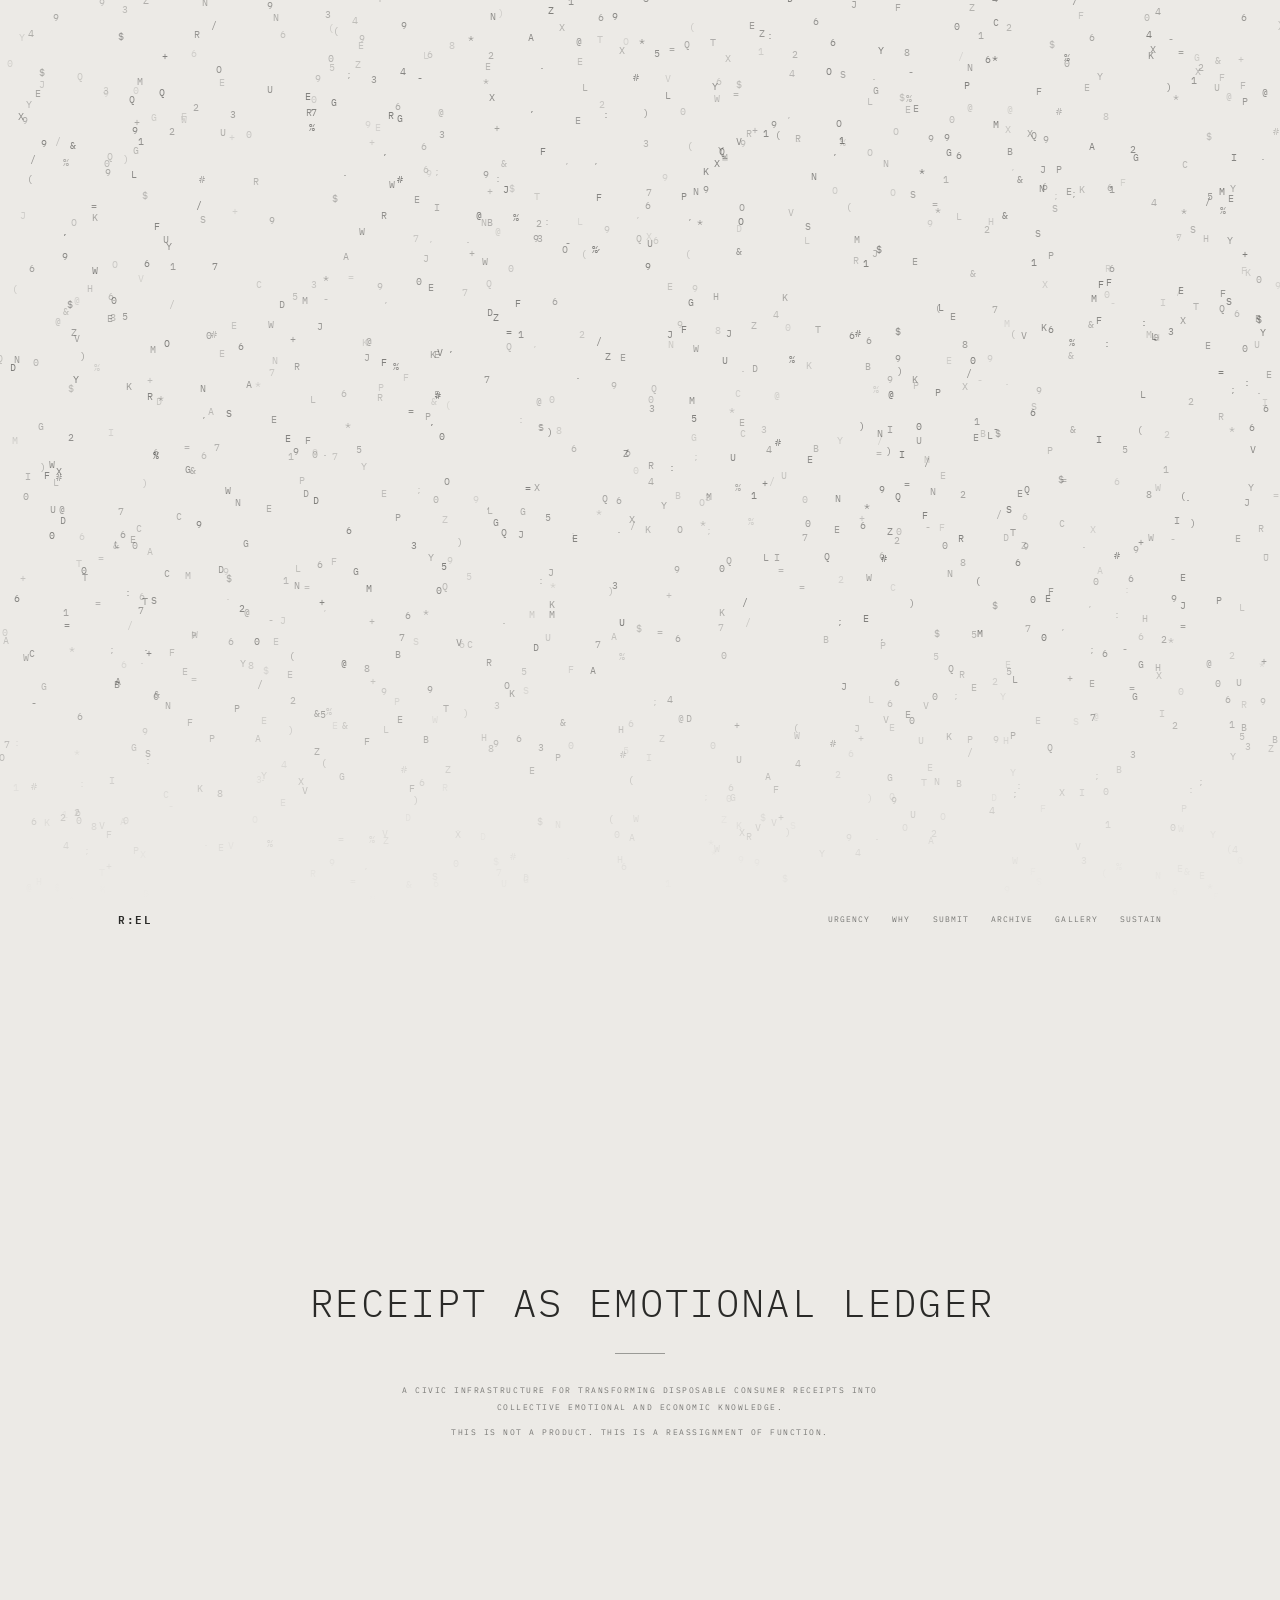
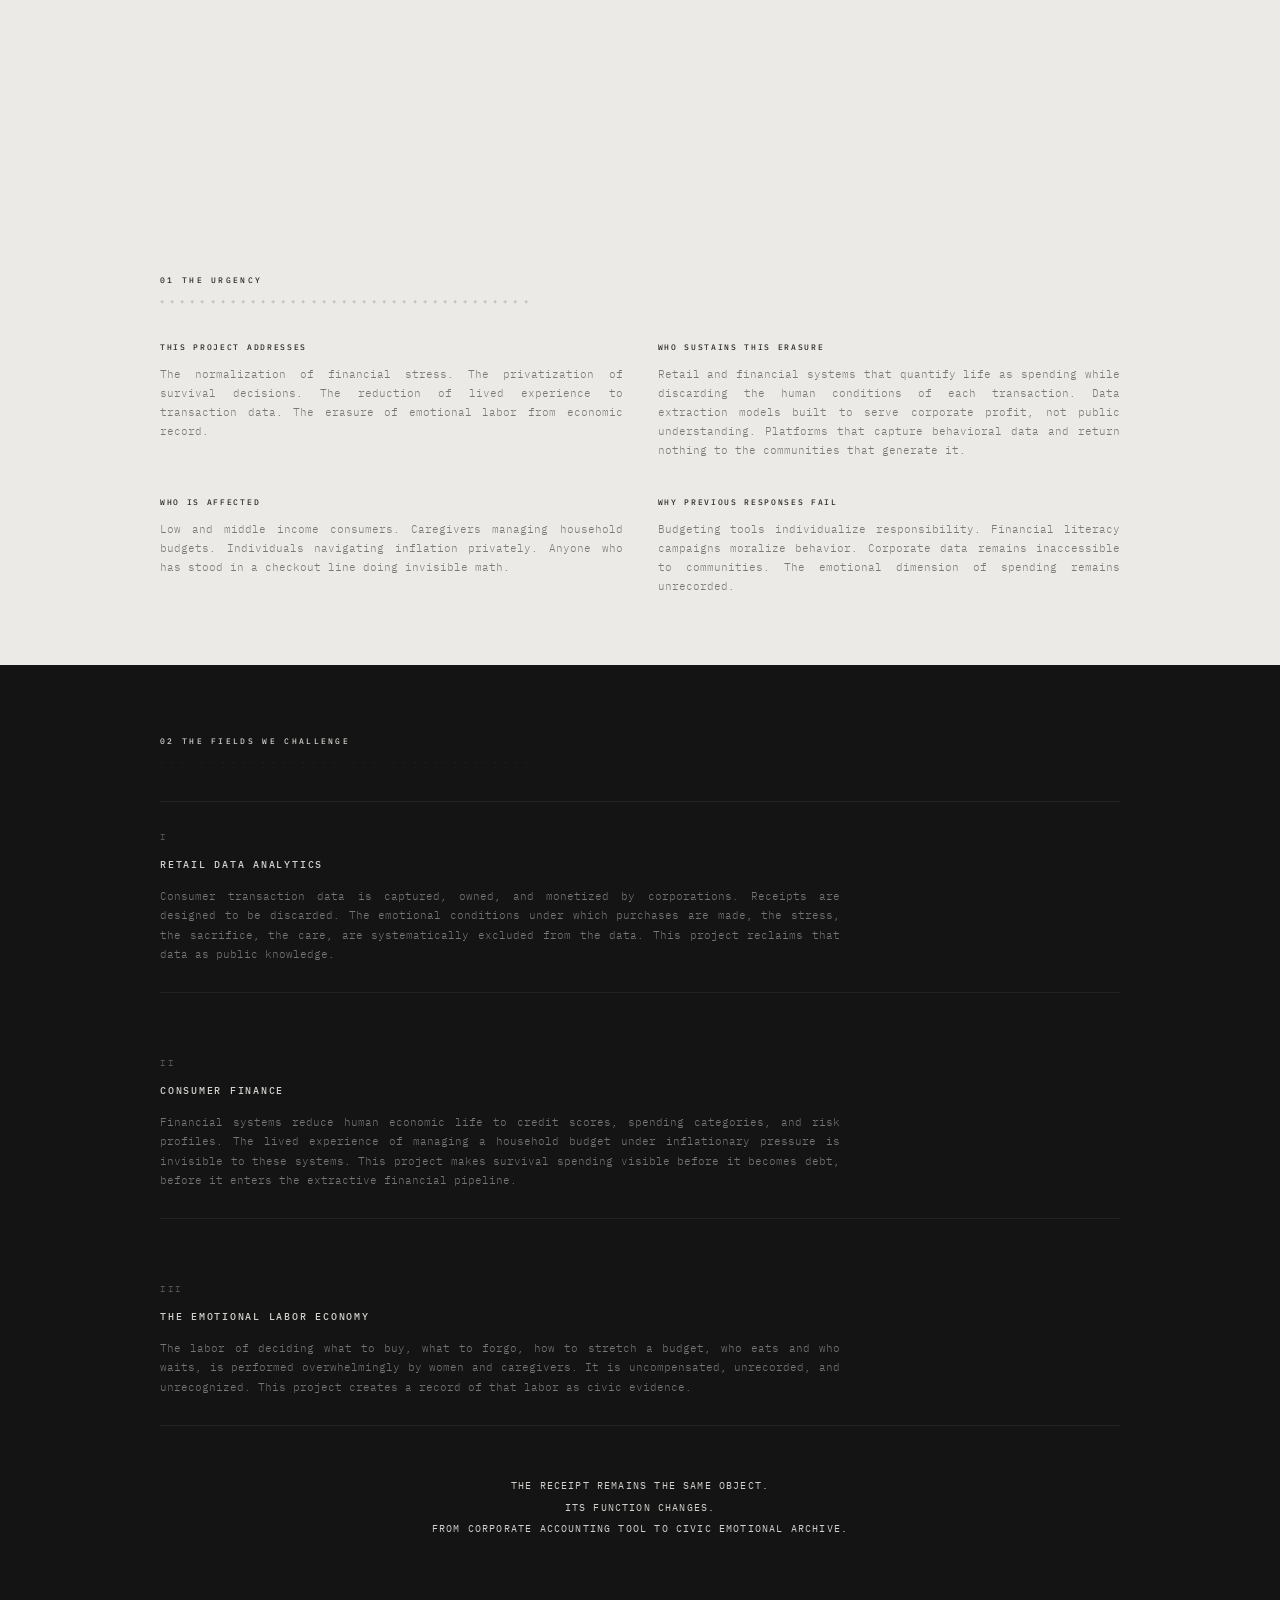
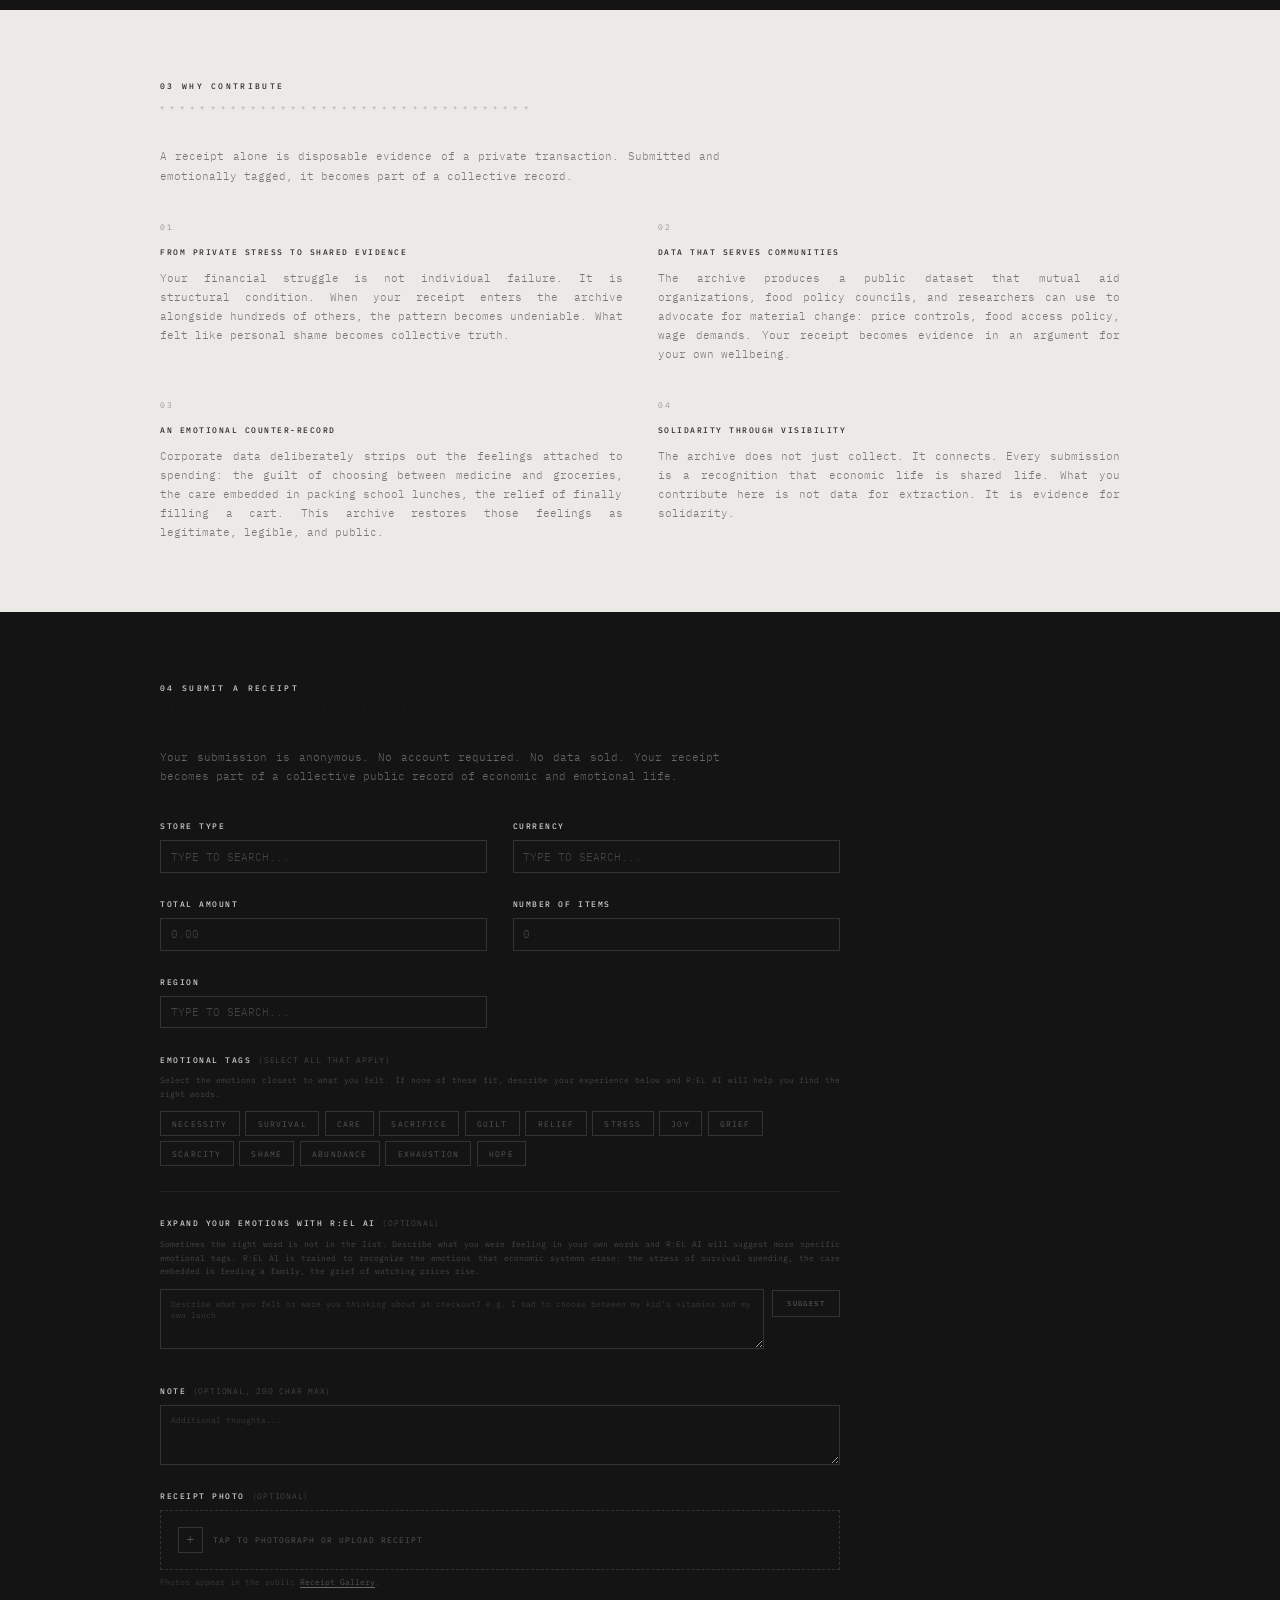
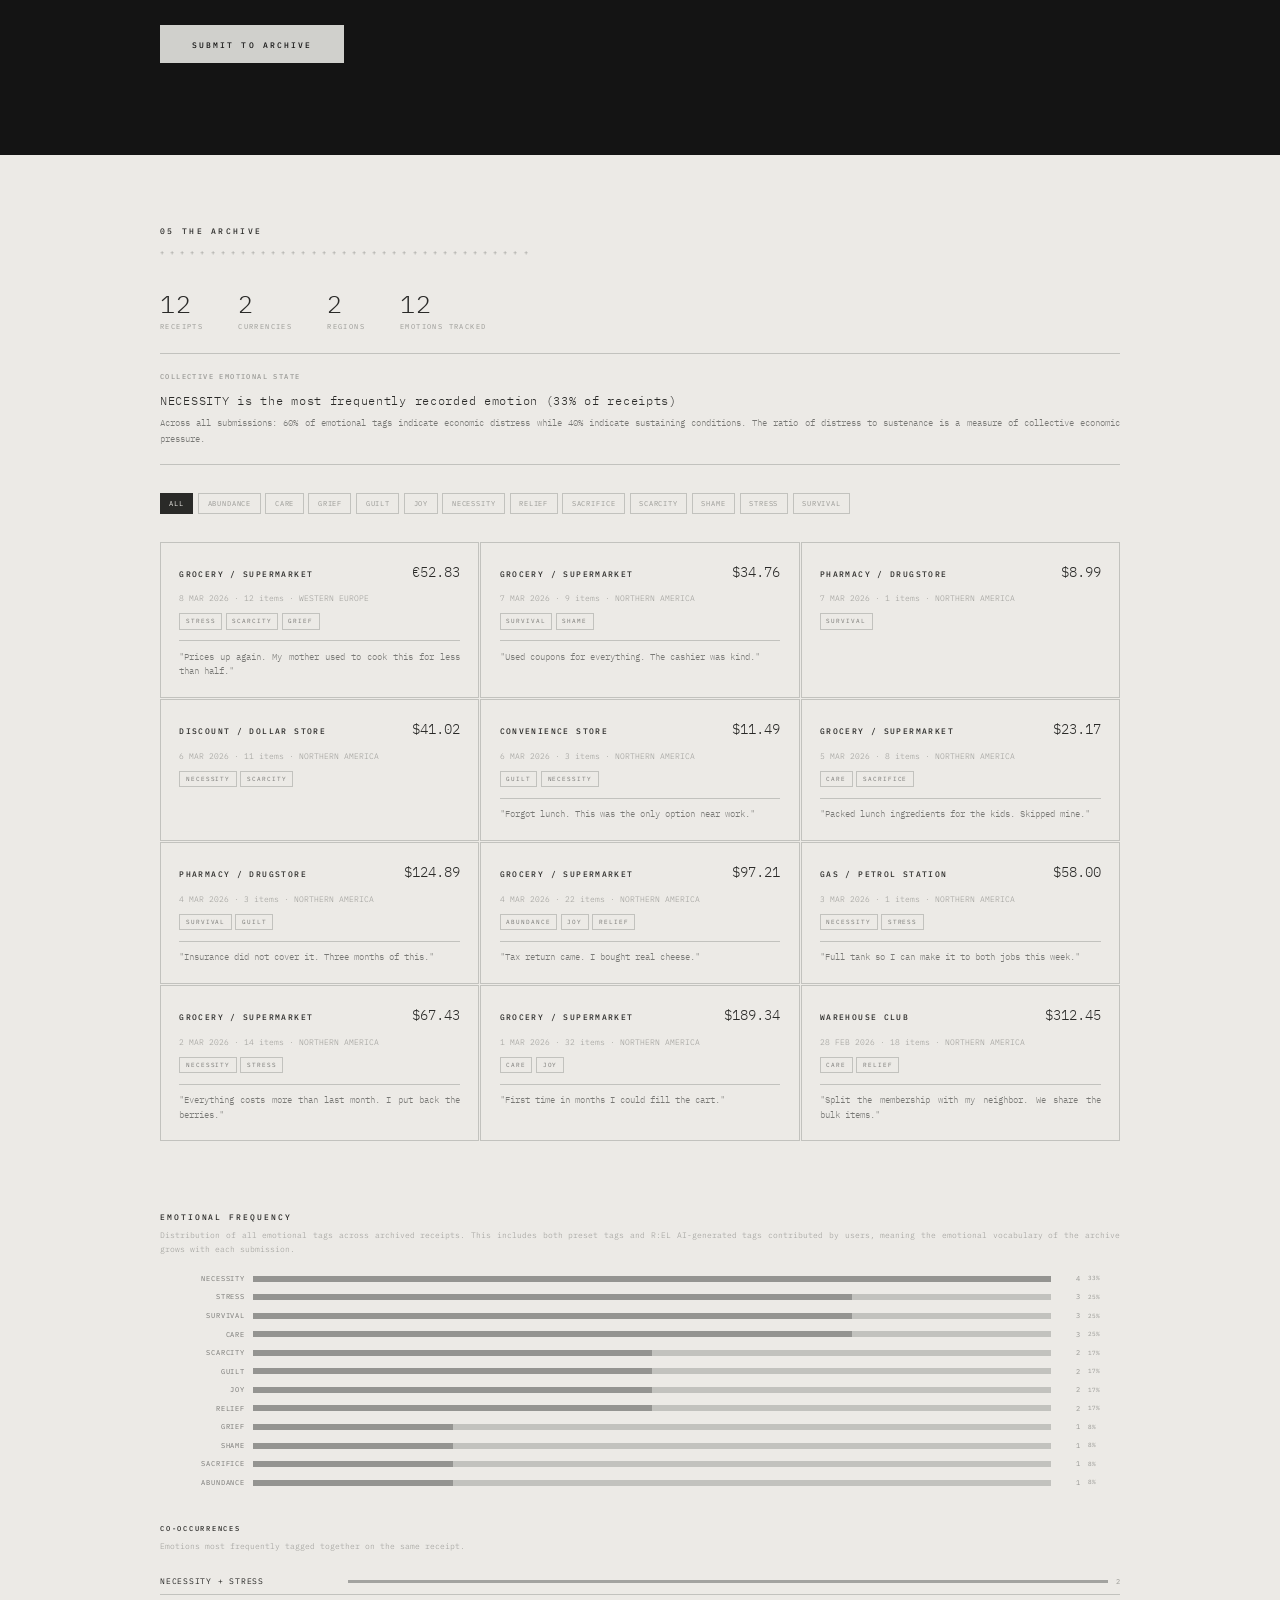
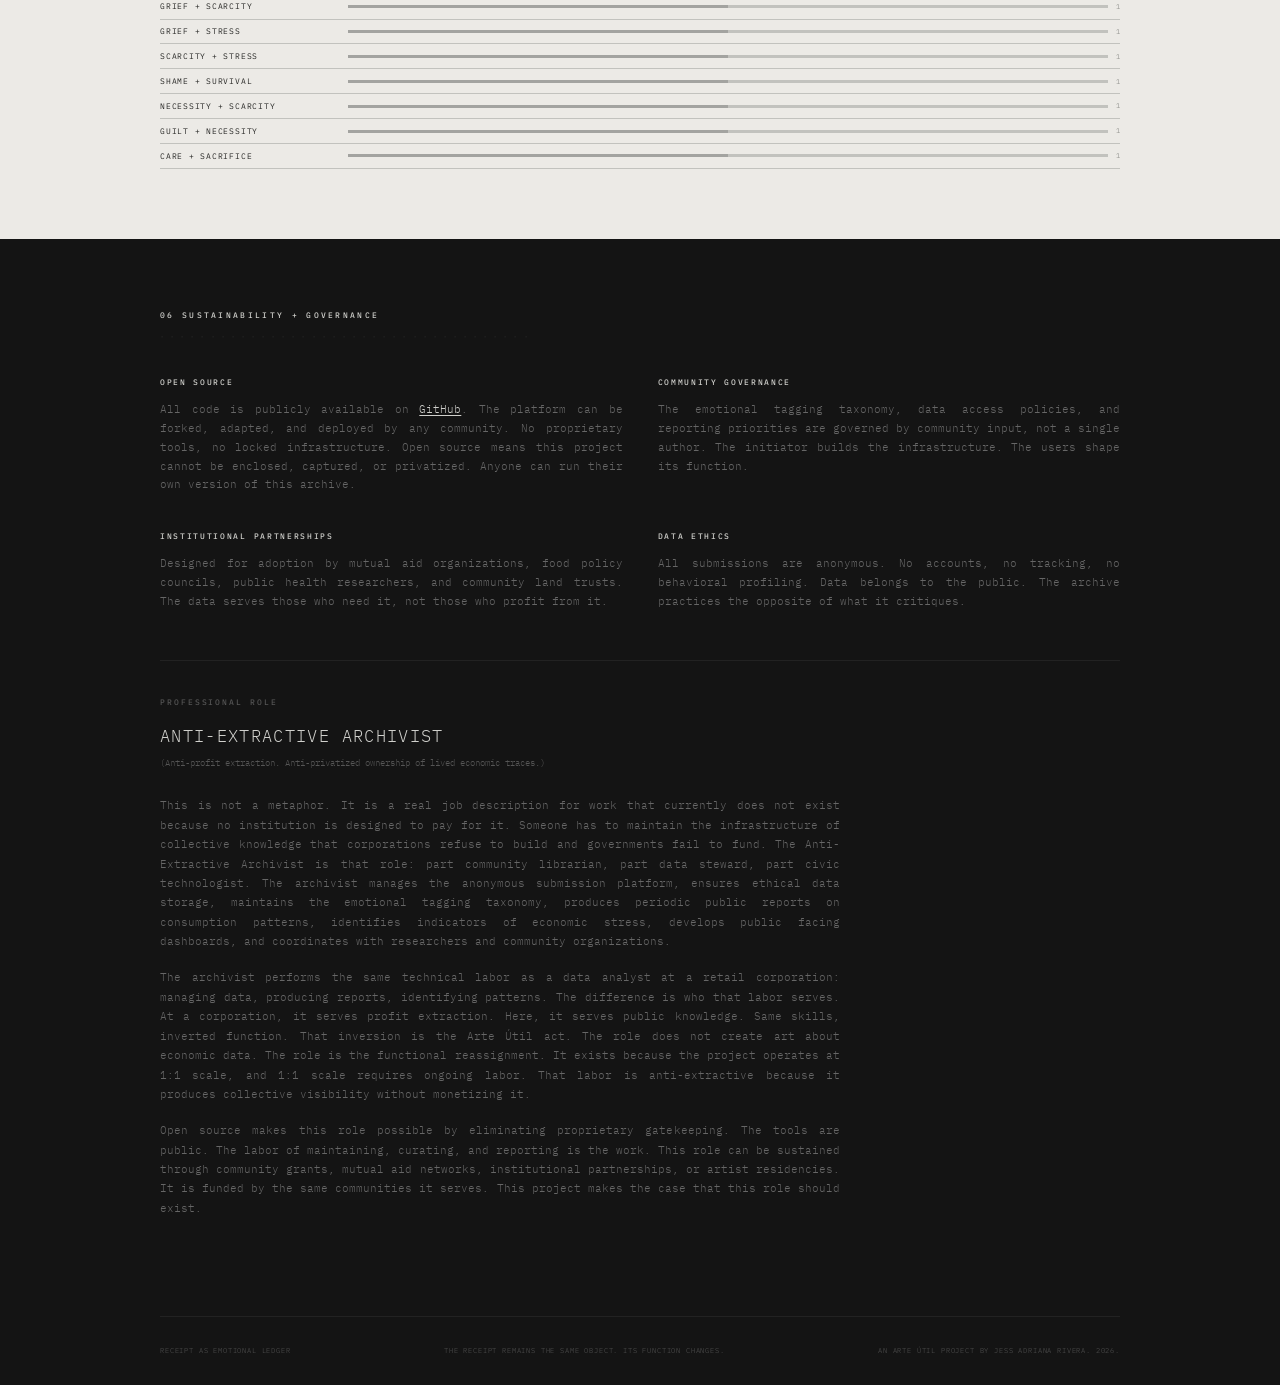
<file: index.html>
<!DOCTYPE html>
<html lang="en">
<head>
  <meta charset="UTF-8">
  <meta name="viewport" content="width=device-width, initial-scale=1.0">
  <title>Receipt as Emotional Ledger</title>
  <link rel="preconnect" href="https://fonts.googleapis.com">
  <link rel="preconnect" href="https://fonts.gstatic.com" crossorigin>
  <link href="https://fonts.googleapis.com/css2?family=IBM+Plex+Mono:ital,wght@0,300;0,400;0,500;0,600;1,300;1,400&display=swap" rel="stylesheet">
  <link rel="stylesheet" href="style.css">
</head>
<body>

  <!-- SPLASH -->
  <div id="splash">
    <canvas id="splash-canvas"></canvas>
  </div>

  <canvas id="glyph-bg" aria-hidden="true"></canvas>

  <nav id="nav">
    <div class="nav-inner">
      <a href="#top" class="nav-logo">R:EL</a>
      <div class="nav-links">
        <a href="#urgency">URGENCY</a>
        <a href="#why">WHY</a>
        <a href="#submit">SUBMIT</a>
        <a href="#archive">ARCHIVE</a>
        <a href="gallery.html">GALLERY</a>
        <a href="#sustain">SUSTAIN</a>
      </div>
    </div>
  </nav>
  <div class="nav-mobile-overlay" id="nav-mobile">
    <button class="nav-mobile-close" id="nav-close">×</button>
    <a href="#urgency" class="nav-mob-link">URGENCY</a>
    <a href="#why" class="nav-mob-link">WHY</a>
    <a href="#submit" class="nav-mob-link">SUBMIT</a>
    <a href="#archive" class="nav-mob-link">ARCHIVE</a>
    <a href="gallery.html" class="nav-mob-link">GALLERY</a>
    <a href="#sustain" class="nav-mob-link">SUSTAIN</a>
  </div>

  <section id="top" class="hero">
    <div class="hero-content">
      <h1 class="hero-title">RECEIPT AS EMOTIONAL LEDGER</h1>
      <div class="hero-line"></div>
      <p class="hero-sub">A CIVIC INFRASTRUCTURE FOR TRANSFORMING DISPOSABLE CONSUMER RECEIPTS INTO COLLECTIVE EMOTIONAL AND ECONOMIC KNOWLEDGE.</p>
      <p class="hero-sub">THIS IS NOT A PRODUCT. THIS IS A REASSIGNMENT OF FUNCTION.</p>
    </div>
  </section>

  <section id="urgency" class="section">
    <div class="section-inner">
      <div class="section-label">01 THE URGENCY</div>
      <div class="divider-chars">+ + + + + + + + + + + + + + + + + + + + + + + + + + + + + + + + + + + + +</div>
      <div class="urgency-grid">
        <div class="urgency-block">
          <h3>THIS PROJECT ADDRESSES</h3>
          <p>The normalization of financial stress. The privatization of survival decisions. The reduction of lived experience to transaction data. The erasure of emotional labor from economic record.</p>
        </div>
        <div class="urgency-block">
          <h3>WHO SUSTAINS THIS ERASURE</h3>
          <p>Retail and financial systems that quantify life as spending while discarding the human conditions of each transaction. Data extraction models built to serve corporate profit, not public understanding. Platforms that capture behavioral data and return nothing to the communities that generate it.</p>
        </div>
        <div class="urgency-block">
          <h3>WHO IS AFFECTED</h3>
          <p>Low and middle income consumers. Caregivers managing household budgets. Individuals navigating inflation privately. Anyone who has stood in a checkout line doing invisible math.</p>
        </div>
        <div class="urgency-block">
          <h3>WHY PREVIOUS RESPONSES FAIL</h3>
          <p>Budgeting tools individualize responsibility. Financial literacy campaigns moralize behavior. Corporate data remains inaccessible to communities. The emotional dimension of spending remains unrecorded.</p>
        </div>
      </div>
    </div>
  </section>

  <section id="fields" class="section section--dark">
    <div class="section-inner">
      <div class="section-label">02 THE FIELDS WE CHALLENGE</div>
      <div class="divider-chars divider-chars--light">· · · · · · · · · · · · · · · · · · · · · · · · · · · · · · · · · · · · ·</div>
      <div class="fields-grid">
        <div class="field-block"><div class="field-number">I</div><h3>RETAIL DATA ANALYTICS</h3><p>Consumer transaction data is captured, owned, and monetized by corporations. Receipts are designed to be discarded. The emotional conditions under which purchases are made, the stress, the sacrifice, the care, are systematically excluded from the data. This project reclaims that data as public knowledge.</p></div>
        <div class="field-block"><div class="field-number">II</div><h3>CONSUMER FINANCE</h3><p>Financial systems reduce human economic life to credit scores, spending categories, and risk profiles. The lived experience of managing a household budget under inflationary pressure is invisible to these systems. This project makes survival spending visible before it becomes debt, before it enters the extractive financial pipeline.</p></div>
        <div class="field-block"><div class="field-number">III</div><h3>THE EMOTIONAL LABOR ECONOMY</h3><p>The labor of deciding what to buy, what to forgo, how to stretch a budget, who eats and who waits, is performed overwhelmingly by women and caregivers. It is uncompensated, unrecorded, and unrecognized. This project creates a record of that labor as civic evidence.</p></div>
      </div>
      <div class="field-statement"><p>THE RECEIPT REMAINS THE SAME OBJECT.<br>ITS FUNCTION CHANGES.<br>FROM CORPORATE ACCOUNTING TOOL TO CIVIC EMOTIONAL ARCHIVE.<br></p></div>
    </div>
  </section>

  <section id="why" class="section">
    <div class="section-inner">
      <div class="section-label">03 WHY CONTRIBUTE</div>
      <div class="divider-chars">+ + + + + + + + + + + + + + + + + + + + + + + + + + + + + + + + + + + + +</div>
      <div class="why-intro"><p>A receipt alone is disposable evidence of a private transaction. Submitted and emotionally tagged, it becomes part of a collective record.</p></div>
      <div class="why-grid">
        <div class="why-block"><div class="why-num">01</div><h3>FROM PRIVATE STRESS TO SHARED EVIDENCE</h3><p>Your financial struggle is not individual failure. It is structural condition. When your receipt enters the archive alongside hundreds of others, the pattern becomes undeniable. What felt like personal shame becomes collective truth.</p></div>
        <div class="why-block"><div class="why-num">02</div><h3>DATA THAT SERVES COMMUNITIES</h3><p>The archive produces a public dataset that mutual aid organizations, food policy councils, and researchers can use to advocate for material change: price controls, food access policy, wage demands. Your receipt becomes evidence in an argument for your own wellbeing.</p></div>
        <div class="why-block"><div class="why-num">03</div><h3>AN EMOTIONAL COUNTER-RECORD</h3><p>Corporate data deliberately strips out the feelings attached to spending: the guilt of choosing between medicine and groceries, the care embedded in packing school lunches, the relief of finally filling a cart. This archive restores those feelings as legitimate, legible, and public.</p></div>
        <div class="why-block"><div class="why-num">04</div><h3>SOLIDARITY THROUGH VISIBILITY</h3><p>The archive does not just collect. It connects. Every submission is a recognition that economic life is shared life. What you contribute here is not data for extraction. It is evidence for solidarity.</p></div>
      </div>
    </div>
  </section>

  <section id="submit" class="section section--dark">
    <div class="section-inner">
      <div class="section-label">04 SUBMIT A RECEIPT</div>
      <div class="divider-chars divider-chars--light">· · · · · · · · · · · · · · · · · · · · · · · · · · · · · · · · · · · · ·</div>
      <p class="submit-intro">Your submission is anonymous. No account required. No data sold. Your receipt becomes part of a collective public record of economic and emotional life.</p>
      
      <div class="form-container" id="form-container">
        <div class="form-grid">
          <!-- STORE TYPE — searchable -->
          <div class="form-group">
            <label>STORE TYPE</label>
            <div class="searchable-select" id="store-select">
              <input type="text" class="ss-input" placeholder="TYPE TO SEARCH..." autocomplete="off">
              <div class="ss-dropdown"></div>
            </div>
          </div>
          
          <div class="form-group">
            <label>CURRENCY</label>
            <div class="searchable-select" id="currency-select">
              <input type="text" class="ss-input" placeholder="TYPE TO SEARCH..." autocomplete="off">
              <div class="ss-dropdown"></div>
            </div>
          </div>

          <div class="form-group">
            <label for="total">TOTAL AMOUNT</label>
            <input type="number" id="total" placeholder="0.00" step="0.01" min="0">
          </div>
          
          <div class="form-group">
            <label for="items-count">NUMBER OF ITEMS</label>
            <input type="number" id="items-count" placeholder="0" min="0">
          </div>

          <!-- REGION — searchable -->
          <div class="form-group">
            <label>REGION</label>
            <div class="searchable-select" id="region-select">
              <input type="text" class="ss-input" placeholder="TYPE TO SEARCH..." autocomplete="off">
              <div class="ss-dropdown"></div>
            </div>
          </div>
        </div>

        <!-- EMOTIONAL TAGS -->
        <div class="form-group form-group--full">
          <label>EMOTIONAL TAGS <span class="label-hint">(SELECT ALL THAT APPLY)</span></label>
          <p class="tags-intro">Select the emotions closest to what you felt. If none of these fit, describe your experience below and R:EL AI will help you find the right words.</p>
          <div class="tags-grid" id="tags-grid"></div>
        </div>

        <!-- AI EMOTION ASSISTANT -->
        <div class="form-group form-group--full emotion-assist">
          <label>EXPAND YOUR EMOTIONS WITH R:EL AI <span class="label-hint">(OPTIONAL)</span></label>
          <p class="emotion-assist-desc">Sometimes the right word is not in the list. Describe what you were feeling in your own words and R:EL AI will suggest more specific emotional tags. R:EL AI is trained to recognize the emotions that economic systems erase: the stress of survival spending, the care embedded in feeding a family, the grief of watching prices rise.</p>
          <div class="emotion-assist-row">
            <textarea id="emotion-input" rows="2" maxlength="300" placeholder="Describe what you felt or were you thinking about at checkout? e.g. I had to choose between my kid's vitamins and my own lunch."></textarea>
            <button class="emotion-assist-btn" id="emotion-assist-btn">SUGGEST</button>
          </div>
          <div class="emotion-suggestions" id="emotion-suggestions"></div>
        </div>

        <div class="form-group form-group--full">
          <label for="note">NOTE <span class="label-hint">(OPTIONAL, 200 CHAR MAX)</span></label>
          <textarea id="note" maxlength="200" rows="3" placeholder="Additional thoughts..."></textarea>
        </div>

        <div class="form-group form-group--full">
          <label>RECEIPT PHOTO <span class="label-hint">(OPTIONAL)</span></label>
          <div class="photo-upload-area" id="photo-upload-area">
            <input type="file" id="receipt-photo" accept="image/*" capture="environment" hidden>
            <div class="photo-upload-prompt" id="photo-upload-prompt">
              <span class="upload-icon">+</span>
              <span>TAP TO PHOTOGRAPH OR UPLOAD RECEIPT</span>
            </div>
            <img id="photo-preview-img" class="photo-preview-img" alt="">
            <button class="photo-remove" id="photo-remove">REMOVE</button>
          </div>
          <p class="photo-note">Photos appear in the public <a href="gallery.html" class="link-dark">Receipt Gallery</a>.</p>
        </div>

        <button class="submit-btn" id="submit-btn">SUBMIT TO ARCHIVE</button>
        <div class="submit-feedback" id="submit-feedback"></div>
      </div>
    </div>
  </section>

  <section id="archive" class="section">
    <div class="section-inner">
      <div class="section-label">05 THE ARCHIVE</div>
      <div class="divider-chars">+ + + + + + + + + + + + + + + + + + + + + + + + + + + + + + + + + + + + +</div>
      <div class="archive-stats" id="archive-stats"></div>
      <div class="emotional-pulse" id="emotional-pulse"></div>
      <div class="archive-filter" id="archive-filter"></div>
      <div class="archive-grid" id="archive-grid"></div>
      <div class="archive-emotional-map">
        <h3>EMOTIONAL FREQUENCY</h3>
        <p class="emotion-map-sub">Distribution of all emotional tags across archived receipts. This includes both preset tags and R:EL AI-generated tags contributed by users, meaning the emotional vocabulary of the archive grows with each submission.</p>
        <div id="emotion-bars"></div>
        <div class="emotion-co-occur">
          <h4>CO-OCCURRENCES</h4>
          <p class="emotion-map-sub">Emotions most frequently tagged together on the same receipt.</p>
          <div id="emotion-pairs"></div>
        </div>
      </div>
    </div>
  </section>

  <section id="sustain" class="section section--dark">
    <div class="section-inner">
      <div class="section-label">06 SUSTAINABILITY + GOVERNANCE</div>
      <div class="divider-chars divider-chars--light">· · · · · · · · · · · · · · · · · · · · · · · · · · · · · · · · · · · · ·</div>
      <div class="sustain-grid">
        <div class="sustain-block"><h3>OPEN SOURCE</h3><p>All code is publicly available on <a href="https://github.com/jess-vera/r-el" class="link-light" target="_blank" rel="noopener">GitHub</a>. The platform can be forked, adapted, and deployed by any community. No proprietary tools, no locked infrastructure. Open source means this project cannot be enclosed, captured, or privatized. Anyone can run their own version of this archive.</p></div>
        <div class="sustain-block"><h3>COMMUNITY GOVERNANCE</h3><p>The emotional tagging taxonomy, data access policies, and reporting priorities are governed by community input, not a single author. The initiator builds the infrastructure. The users shape its function.</p></div>
        <div class="sustain-block"><h3>INSTITUTIONAL PARTNERSHIPS</h3><p>Designed for adoption by mutual aid organizations, food policy councils, public health researchers, and community land trusts. The data serves those who need it, not those who profit from it.</p></div>
        <div class="sustain-block"><h3>DATA ETHICS</h3><p>All submissions are anonymous. No accounts, no tracking, no behavioral profiling. Data belongs to the public. The archive practices the opposite of what it critiques.</p></div>
      </div>
      <div class="sustain-role">
        <h3>PROFESSIONAL ROLE</h3>
        <p class="role-title">ANTI-EXTRACTIVE ARCHIVIST</p>
        <p class="role-meaning">(Anti-profit extraction. Anti-privatized ownership of lived economic traces.)</p>
        <p>This is not a metaphor. It is a real job description for work that currently does not exist because no institution is designed to pay for it. Someone has to maintain the infrastructure of collective knowledge that corporations refuse to build and governments fail to fund. The Anti-Extractive Archivist is that role: part community librarian, part data steward, part civic technologist. The archivist manages the anonymous submission platform, ensures ethical data storage, maintains the emotional tagging taxonomy, produces periodic public reports on consumption patterns, identifies indicators of economic stress, develops public facing dashboards, and coordinates with researchers and community organizations.</p>
        <p class="role-funding">The archivist performs the same technical labor as a data analyst at a retail corporation: managing data, producing reports, identifying patterns. The difference is who that labor serves. At a corporation, it serves profit extraction. Here, it serves public knowledge. Same skills, inverted function. That inversion is the Arte Útil act. The role does not create art about economic data. The role is the functional reassignment. It exists because the project operates at 1:1 scale, and 1:1 scale requires ongoing labor. That labor is anti-extractive because it produces collective visibility without monetizing it.</p>
        <p class="role-funding">Open source makes this role possible by eliminating proprietary gatekeeping. The tools are public. The labor of maintaining, curating, and reporting is the work. This role can be sustained through community grants, mutual aid networks, institutional partnerships, or artist residencies. It is funded by the same communities it serves. This project makes the case that this role should exist.</p>
      </div>
    </div>
  </section>

  <footer class="footer">
    <div class="footer-inner">
      <p class="footer-title">RECEIPT AS EMOTIONAL LEDGER</p>
      <p class="footer-small">THE RECEIPT REMAINS THE SAME OBJECT. ITS FUNCTION CHANGES.</p>
      <p class="footer-credit">AN ARTE ÚTIL PROJECT BY JESS ADRIANA RIVERA. 2026.</p>
    </div>
  </footer>

  <script src="app.js"></script>
</body>
</html>
</file>
<file: style.css>
/* ============================================
   RECEIPT AS EMOTIONAL LEDGER
   Aesthetic: Early computation / Hammersley 1969
   Palette: off-white, gray, deep charcoal
   NO ITALICS. NO BROWN.
   ============================================ */

:root {
  --bg:       #ECEAE6;
  --bg-dark:  #141414;
  --gray:     #9A9A96;
  --gray-mid: #787875;
  --text:     #2A2A28;
  --text-inv: #D0D0CC;
  --border:   #C2C2BE;
  --border-dk:#2A2A28;
  --tag-sel:  #2A2A28;
  --hover-lt: #E0DEDB;
  --hover-dk: #1C1C1C;
  --mono: 'IBM Plex Mono', 'Courier New', monospace;
}

*, *::before, *::after {
  box-sizing: border-box;
  margin: 0;
  padding: 0;
}

html {
  scroll-behavior: smooth;
  font-size: 14px;
}

body {
  font-family: var(--mono);
  background: var(--bg);
  color: var(--text);
  line-height: 1.65;
  -webkit-font-smoothing: antialiased;
  text-align: justify;
}

::selection {
  background: var(--text);
  color: var(--bg);
}

/* SPLASH SCREEN */
#splash {
  position: relative;
  width: 100%;
  height: 100vh;
  z-index: 1;
  background: var(--bg);
}

#splash-canvas {
  width: 100%;
  height: 100%;
  display: block;
}

#splash::after {
  content: '';
  position: absolute;
  bottom: 0;
  left: 0;
  right: 0;
  height: 30vh;
  background: linear-gradient(to bottom, transparent, var(--bg));
  pointer-events: none;
}

/* GLYPH CANVAS */
#glyph-bg {
  position: fixed;
  top: 0;
  left: 0;
  width: 100%;
  height: 100%;
  pointer-events: none;
  z-index: 0;
  opacity: 0.03;
}

/* NAV */
#nav {
  position: sticky;
  top: 0;
  z-index: 100;
  background: var(--bg);
}

.nav-inner {
  max-width: 1100px;
  margin: 0 auto;
  padding: 0.7rem 2rem;
  display: flex;
  justify-content: space-between;
  align-items: center;
  text-align: left;
}

.nav-logo {
  font-weight: 600;
  font-size: 0.8rem;
  letter-spacing: 0.15em;
  text-decoration: none;
  color: var(--text);
}

.nav-links {
  display: flex;
  gap: 1.6rem;
}

.nav-links a {
  font-size: 0.6rem;
  letter-spacing: 0.12em;
  text-decoration: none;
  color: var(--gray-mid);
  transition: color 0.3s;
  font-weight: 400;
}

.nav-links a:hover {
  color: var(--text);
}

/* MOBILE NAV */
.nav-toggle {
  display: none;
}

.nav-mobile-overlay {
  display: none;
  position: fixed;
  top: 0;
  left: 0;
  right: 0;
  bottom: 0;
  background: var(--bg);
  z-index: 99;
  flex-direction: column;
  align-items: center;
  justify-content: center;
  gap: 2rem;
}

.nav-mobile-overlay.open {
  display: flex;
}

.nav-mobile-overlay a {
  font-family: var(--mono);
  font-size: 0.7rem;
  letter-spacing: 0.2em;
  text-decoration: none;
  color: var(--text);
  transition: color 0.3s;
}

.nav-mobile-overlay a:hover {
  color: var(--gray-mid);
}

.nav-mobile-close {
  position: absolute;
  top: 0.7rem;
  right: 2rem;
  background: none;
  border: none;
  font-family: var(--mono);
  font-size: 1.2rem;
  color: var(--text);
  cursor: pointer;
  padding: 0.3rem;
}

/* SECTIONS */
.section {
  padding: 5rem 2rem;
  position: relative;
  z-index: 1;
}

.section--dark {
  background: var(--bg-dark);
  color: var(--text-inv);
}

.section-inner {
  max-width: 960px;
  margin: 0 auto;
}

.section-label {
  font-size: 0.55rem;
  letter-spacing: 0.3em;
  font-weight: 500;
  margin-bottom: 0.8rem;
  text-align: left;
}

.divider-chars {
  font-size: 0.5rem;
  letter-spacing: 0.15em;
  color: var(--gray);
  margin-bottom: 2.5rem;
  overflow: hidden;
  white-space: nowrap;
  line-height: 1;
  text-align: left;
}

.divider-chars--light {
  color: #333;
}

/* HERO */
.hero {
  min-height: calc(100vh - 2.4rem);
  display: flex;
  align-items: center;
  justify-content: center;
  position: relative;
  z-index: 1;
  padding: 3rem 2rem 4rem;
}

.hero-content {
  max-width: 660px;
  text-align: center;
}

.hero-title {
  font-size: 2.8rem;
  font-weight: 300;
  letter-spacing: 0.06em;
  line-height: 1.15;
  margin-bottom: 2rem;
  white-space: nowrap;
}

.hero-line {
  width: 50px;
  height: 1px;
  background: var(--gray);
  margin: 0 auto 2rem;
}

.hero-sub {
  font-size: 0.6rem;
  font-weight: 400;
  letter-spacing: 0.18em;
  line-height: 2;
  color: var(--gray-mid);
  max-width: 520px;
  margin: 0 auto 0.6rem;
}

/* URGENCY */
.urgency-grid {
  display: grid;
  grid-template-columns: 1fr 1fr;
  gap: 2.5rem;
}

.urgency-block h3 {
  font-size: 0.6rem;
  letter-spacing: 0.2em;
  font-weight: 500;
  margin-bottom: 0.8rem;
  text-align: left;
}

.urgency-block p {
  font-size: 0.75rem;
  font-weight: 300;
  line-height: 1.8;
  color: var(--gray-mid);
}

/* FIELDS */
.fields-grid {
  display: grid;
  grid-template-columns: 1fr;
  gap: 2.5rem;
  margin-bottom: 3.5rem;
}

.field-block {
  padding: 2rem 0;
  border-bottom: 1px solid #222;
}

.field-block:first-child {
  border-top: 1px solid #222;
}

.field-number {
  font-size: 0.65rem;
  letter-spacing: 0.3em;
  color: #555;
  margin-bottom: 0.8rem;
}

.field-block h3 {
  font-size: 0.7rem;
  letter-spacing: 0.18em;
  font-weight: 500;
  margin-bottom: 1rem;
}

.field-block p {
  font-size: 0.75rem;
  font-weight: 300;
  line-height: 1.85;
  color: #777;
  max-width: 680px;
}

.field-statement {
  margin-top: 2.5rem;
  text-align: center;
}

.field-statement p {
  font-size: 0.7rem;
  letter-spacing: 0.12em;
  line-height: 2.2;
  font-weight: 400;
  color: var(--text-inv);
  text-align: center;
}

/* WHY */
.why-intro {
  margin-bottom: 2.5rem;
}

.why-intro p {
  font-size: 0.8rem;
  font-weight: 300;
  line-height: 1.8;
  color: var(--gray-mid);
  max-width: 560px;
}

.why-grid {
  display: grid;
  grid-template-columns: 1fr 1fr;
  gap: 2.5rem;
}

.why-num {
  font-size: 0.55rem;
  letter-spacing: 0.3em;
  color: var(--gray);
  margin-bottom: 0.8rem;
}

.why-block h3 {
  font-size: 0.6rem;
  letter-spacing: 0.18em;
  font-weight: 500;
  margin-bottom: 0.8rem;
  line-height: 1.6;
}

.why-block p {
  font-size: 0.75rem;
  font-weight: 300;
  line-height: 1.8;
  color: var(--gray-mid);
}

/* FORM */
.submit-intro {
  font-size: 0.75rem;
  font-weight: 300;
  line-height: 1.8;
  color: #666;
  max-width: 560px;
  margin-bottom: 2.5rem;
}

.form-container {
  max-width: 680px;
}

.form-grid {
  display: grid;
  grid-template-columns: 1fr 1fr;
  gap: 1.8rem;
  margin-bottom: 1.8rem;
}

.form-group {
  display: flex;
  flex-direction: column;
}

.form-group--full {
  margin-bottom: 1.8rem;
}

.section--dark label {
  color: var(--text-inv);
}

label {
  font-size: 0.55rem;
  letter-spacing: 0.2em;
  font-weight: 500;
  margin-bottom: 0.5rem;
  display: block;
}

.label-hint {
  font-weight: 300;
  color: #555;
  letter-spacing: 0.1em;
}

input, select, textarea {
  font-family: var(--mono);
  font-size: 0.75rem;
  font-weight: 300;
  padding: 0.6rem 0.7rem;
  background: transparent;
  border: 1px solid var(--border);
  color: var(--text);
  transition: border-color 0.3s;
  outline: none;
}

input:focus, select:focus, textarea:focus {
  border-color: var(--text);
}

input::placeholder, textarea::placeholder {
  color: var(--gray);
}

.section--dark input,
.section--dark select,
.section--dark textarea {
  border-color: #333;
  color: var(--text-inv);
}

.section--dark input:focus,
.section--dark select:focus,
.section--dark textarea:focus {
  border-color: var(--text-inv);
}

.section--dark input::placeholder,
.section--dark textarea::placeholder {
  color: #444;
}

select {
  appearance: none;
  cursor: pointer;
  background-image: url("data:image/svg+xml,%3Csvg xmlns='http://www.w3.org/2000/svg' width='10' height='6'%3E%3Cpath d='M0 0l5 6 5-6z' fill='%23555'/%3E%3C/svg%3E");
  background-repeat: no-repeat;
  background-position: right 0.7rem center;
  padding-right: 2rem;
}

textarea {
  resize: vertical;
  min-height: 60px;
}

.tags-grid {
  display: flex;
  flex-wrap: wrap;
  gap: 0.4rem;
}

.tags-intro {
  font-size: 0.6rem;
  font-weight: 300;
  color: #555;
  margin-bottom: 0.8rem;
  line-height: 1.6;
}

.tag-btn {
  font-family: var(--mono);
  font-size: 0.55rem;
  letter-spacing: 0.15em;
  font-weight: 400;
  padding: 0.45rem 0.8rem;
  background: transparent;
  border: 1px solid var(--border);
  color: var(--gray-mid);
  cursor: pointer;
  transition: all 0.2s;
}

.tag-btn:hover {
  border-color: var(--text);
  color: var(--text);
}

.tag-btn.active {
  background: var(--tag-sel);
  border-color: var(--tag-sel);
  color: var(--bg);
}

.section--dark .tag-btn {
  border-color: #333;
  color: #555;
}

.section--dark .tag-btn:hover {
  border-color: var(--text-inv);
  color: var(--text-inv);
}

.section--dark .tag-btn.active {
  background: var(--text-inv);
  border-color: var(--text-inv);
  color: var(--bg-dark);
}

/* PHOTO UPLOAD */
.photo-upload-area {
  border: 1px dashed #333;
  padding: 1.2rem;
  cursor: pointer;
  transition: border-color 0.3s;
  position: relative;
}

.photo-upload-area:hover {
  border-color: #555;
}

.photo-upload-prompt {
  display: flex;
  align-items: center;
  gap: 0.7rem;
  color: #555;
  font-size: 0.6rem;
  letter-spacing: 0.12em;
}

.upload-icon {
  font-size: 1rem;
  font-weight: 300;
  width: 1.8rem;
  height: 1.8rem;
  border: 1px solid #333;
  display: flex;
  align-items: center;
  justify-content: center;
  flex-shrink: 0;
}

.photo-preview-img {
  display: none;
  max-width: 110px;
  max-height: 150px;
  object-fit: contain;
  border: 1px solid #333;
}

.photo-preview-img.visible {
  display: block;
}

.photo-remove {
  display: none;
  font-family: var(--mono);
  font-size: 0.5rem;
  letter-spacing: 0.15em;
  background: none;
  border: 1px solid #333;
  color: #555;
  padding: 0.25rem 0.5rem;
  cursor: pointer;
  transition: all 0.2s;
  margin-top: 0.5rem;
}

.photo-remove.visible {
  display: inline-block;
}

.photo-remove:hover {
  border-color: var(--text-inv);
  color: var(--text-inv);
}

.photo-note {
  font-size: 0.55rem;
  font-weight: 300;
  color: #444;
  margin-top: 0.4rem;
}

.link-dark {
  color: #666;
  text-decoration: underline;
  text-underline-offset: 2px;
}

.link-dark:hover {
  color: var(--text-inv);
}

/* SUBMIT BTN */
.submit-btn {
  font-family: var(--mono);
  font-size: 0.6rem;
  letter-spacing: 0.25em;
  font-weight: 500;
  padding: 0.9rem 2.2rem;
  background: var(--text);
  border: 1px solid var(--text);
  color: var(--bg);
  cursor: pointer;
  transition: all 0.3s;
  margin-top: 0.8rem;
}

.submit-btn:hover {
  background: transparent;
  color: var(--text);
}

.section--dark .submit-btn {
  background: var(--text-inv);
  border-color: var(--text-inv);
  color: var(--bg-dark);
}

.section--dark .submit-btn:hover {
  background: transparent;
  color: var(--text-inv);
}

.submit-feedback {
  font-size: 0.65rem;
  margin-top: 0.8rem;
  font-weight: 300;
  min-height: 1.2em;
}

.submit-feedback.success { color: #666; }
.submit-feedback.error { color: #996; }

/* ARCHIVE STATS */
.archive-stats {
  display: flex;
  gap: 2.5rem;
  margin-bottom: 1.5rem;
  flex-wrap: wrap;
}

.stat {
  display: flex;
  flex-direction: column;
}

.stat-num {
  font-size: 1.8rem;
  font-weight: 300;
  letter-spacing: 0.05em;
  line-height: 1;
  margin-bottom: 0.3rem;
}

.stat-label {
  font-size: 0.5rem;
  letter-spacing: 0.2em;
  color: var(--gray);
  font-weight: 400;
}

/* EMOTIONAL PULSE */
.emotional-pulse {
  margin-bottom: 2rem;
  padding: 1.2rem 0;
  border-top: 1px solid var(--border);
  border-bottom: 1px solid var(--border);
}

.pulse-label {
  font-size: 0.5rem;
  letter-spacing: 0.2em;
  color: var(--gray);
  margin-bottom: 0.6rem;
  font-weight: 500;
}

.pulse-value {
  font-size: 0.85rem;
  font-weight: 300;
  letter-spacing: 0.06em;
  margin-bottom: 0.4rem;
}

.pulse-detail {
  font-size: 0.65rem;
  font-weight: 300;
  color: var(--gray-mid);
  line-height: 1.7;
}

/* FILTERS */
.archive-filter {
  display: flex;
  flex-wrap: wrap;
  gap: 0.35rem;
  margin-bottom: 2rem;
}

.filter-btn {
  font-family: var(--mono);
  font-size: 0.5rem;
  letter-spacing: 0.12em;
  font-weight: 400;
  padding: 0.35rem 0.6rem;
  background: transparent;
  border: 1px solid var(--border);
  color: var(--gray);
  cursor: pointer;
  transition: all 0.2s;
}

.filter-btn:hover,
.filter-btn.active {
  background: var(--text);
  border-color: var(--text);
  color: var(--bg);
}

/* ARCHIVE GRID */
.archive-grid {
  display: grid;
  grid-template-columns: repeat(auto-fill, minmax(260px, 1fr));
  gap: 1px;
  margin-bottom: 3.5rem;
}

.archive-entry {
  background: var(--bg);
  padding: 1.3rem;
  display: flex;
  flex-direction: column;
  gap: 0.6rem;
  transition: background 0.3s;
  animation: fadeIn 0.4s ease both;
  border: 0.5px solid var(--border);
}

.archive-entry:hover {
  background: var(--hover-lt);
}

.entry-header {
  display: flex;
  justify-content: space-between;
  align-items: baseline;
}

.entry-store {
  font-size: 0.55rem;
  letter-spacing: 0.18em;
  font-weight: 500;
}

.entry-amount {
  font-size: 1rem;
  font-weight: 300;
}

.entry-meta {
  font-size: 0.55rem;
  color: var(--gray);
  font-weight: 300;
}

.entry-tags {
  display: flex;
  flex-wrap: wrap;
  gap: 0.25rem;
}

.entry-tag {
  font-size: 0.45rem;
  letter-spacing: 0.15em;
  padding: 0.15rem 0.4rem;
  border: 1px solid var(--border);
  color: var(--gray-mid);
}

.entry-note {
  font-size: 0.65rem;
  font-weight: 300;
  color: var(--gray-mid);
  line-height: 1.6;
  border-top: 1px solid var(--border);
  padding-top: 0.6rem;
  margin-top: 0.15rem;
}

/* EMOTIONAL FREQUENCY */
.archive-emotional-map {
  padding-top: 1.5rem;
}

.archive-emotional-map h3 {
  font-size: 0.55rem;
  letter-spacing: 0.25em;
  font-weight: 500;
  margin-bottom: 0.3rem;
}

.emotion-map-sub {
  font-size: 0.6rem;
  font-weight: 300;
  color: var(--gray);
  margin-bottom: 1.2rem;
}

.emotion-bar-row {
  display: flex;
  align-items: center;
  margin-bottom: 0.5rem;
  gap: 0.6rem;
}

.emotion-bar-label {
  font-size: 0.5rem;
  letter-spacing: 0.12em;
  width: 85px;
  text-align: right;
  color: var(--gray-mid);
  flex-shrink: 0;
}

.emotion-bar-track {
  flex: 1;
  height: 6px;
  background: var(--border);
  position: relative;
}

.emotion-bar-fill {
  position: absolute;
  top: 0;
  left: 0;
  height: 100%;
  background: var(--text);
  opacity: 0.3;
  transition: width 0.6s ease;
}

.emotion-bar-count {
  font-size: 0.5rem;
  color: var(--gray);
  width: 20px;
  text-align: right;
  flex-shrink: 0;
}

.emotion-bar-pct {
  font-size: 0.45rem;
  color: var(--gray);
  width: 32px;
  flex-shrink: 0;
}

/* CO-OCCURRENCES */
.emotion-co-occur {
  margin-top: 2.5rem;
}

.emotion-co-occur h4 {
  font-size: 0.5rem;
  letter-spacing: 0.25em;
  font-weight: 500;
  margin-bottom: 0.3rem;
}

.pair-row {
  display: flex;
  align-items: center;
  gap: 0.6rem;
  padding: 0.4rem 0;
  border-bottom: 1px solid var(--border);
}

.pair-tags {
  font-size: 0.55rem;
  letter-spacing: 0.1em;
  font-weight: 400;
  min-width: 180px;
}

.pair-count {
  font-size: 0.5rem;
  color: var(--gray);
}

.pair-bar-track {
  flex: 1;
  height: 3px;
  background: var(--border);
  position: relative;
}

.pair-bar-fill {
  position: absolute;
  top: 0;
  left: 0;
  height: 100%;
  background: var(--text);
  opacity: 0.2;
  transition: width 0.6s ease;
}

/* SUSTAINABILITY */
.sustain-grid {
  display: grid;
  grid-template-columns: 1fr 1fr;
  gap: 2.5rem;
  margin-bottom: 3.5rem;
}

.sustain-block h3 {
  font-size: 0.6rem;
  letter-spacing: 0.2em;
  font-weight: 500;
  margin-bottom: 0.8rem;
}

.sustain-block p {
  font-size: 0.75rem;
  font-weight: 300;
  line-height: 1.8;
  color: #666;
}

.link-light {
  color: var(--text-inv);
  text-decoration: underline;
  text-underline-offset: 2px;
}

.link-light:hover {
  color: #fff;
}

.sustain-role {
  border-top: 1px solid #222;
  padding-top: 2.5rem;
}

.sustain-role h3 {
  font-size: 0.55rem;
  letter-spacing: 0.25em;
  font-weight: 500;
  color: #555;
  margin-bottom: 1rem;
}

.role-title {
  font-size: 1.2rem;
  font-weight: 300;
  letter-spacing: 0.08em;
  margin-bottom: 0.4rem;
  color: var(--text-inv);
}

.role-meaning {
  font-size: 0.65rem;
  font-weight: 300;
  color: #555;
  margin-bottom: 1.8rem;
}

.sustain-role > p:nth-of-type(3) {
  font-size: 0.75rem;
  font-weight: 300;
  line-height: 1.85;
  color: #666;
  max-width: 680px;
}

.role-funding {
  font-size: 0.75rem;
  font-weight: 300;
  line-height: 1.85;
  color: #666;
  max-width: 680px;
  margin-top: 1.2rem;
}

/* FOOTER */
.footer {
  padding: 2rem 2rem;
  position: relative;
  z-index: 1;
  background: var(--bg-dark);
}

.footer-inner {
  max-width: 960px;
  margin: 0 auto;
  display: flex;
  justify-content: space-between;
  align-items: center;
  border-top: 1px solid #222;
  padding-top: 2rem;
}

.footer-title {
  font-size: 0.55rem;
  letter-spacing: 0.2em;
  font-weight: 500;
  color: var(--text-inv);
}

.footer p {
  font-size: 0.5rem;
  font-weight: 300;
  color: #555;
  text-transform: uppercase;
  letter-spacing: 0.12em;
}

.footer-small {
  text-align: center;
}

.footer-credit {
  text-align: right;
}

.link-footer {
  color: var(--gray-mid);
  text-decoration: underline;
  text-underline-offset: 2px;
}

.link-footer:hover {
  color: var(--text);
}

/* RESPONSIVE */
@media (min-width: 1400px) {
  .section-inner, .footer-inner, .nav-inner { max-width: 1200px; }
  .form-container { max-width: 860px; }
  .archive-grid { grid-template-columns: repeat(auto-fill, minmax(300px, 1fr)); }
  html { font-size: 15px; }
}

@media (min-width: 1800px) {
  .section-inner, .footer-inner, .nav-inner { max-width: 1400px; }
  .form-container { max-width: 960px; }
  .hero-title { font-size: 3.4rem; }
  html { font-size: 16px; }
}

@media (max-width: 768px) {
  html { font-size: 13px; }
  .hero-title { font-size: 2rem; white-space: normal; }
  .nav-links { gap: 0.8rem; }
  .nav-links a { font-size: 0.5rem; }
  .urgency-grid, .why-grid, .sustain-grid, .form-grid {
    grid-template-columns: 1fr;
  }
  .archive-grid { grid-template-columns: 1fr; }
  .section { padding: 3.5rem 1.2rem; }
  .hero { padding: 4.5rem 1.2rem 3rem; }
  .pair-tags { min-width: 130px; }
}

@media (max-width: 480px) {
  .nav-links { display: none; }
  .nav-toggle { display: none; }
  .nav-logo { cursor: pointer; }
  .nav-logo.is-trigger::after {
    content: ' ▾';
    font-size: 0.5rem;
    color: var(--gray);
  }
  .hero-title { font-size: 1.5rem; padding: 0; }
  .archive-stats { gap: 1.2rem; }
  .footer-inner {
    flex-direction: column;
    gap: 0.6rem;
    text-align: center;
  }
  .footer-credit { text-align: center; }
  .footer-small { text-align: center; }
}

@keyframes fadeIn {
  from { opacity: 0; transform: translateY(6px); }
  to { opacity: 1; transform: translateY(0); }
}

/* SEARCHABLE SELECT */
.searchable-select {
  position: relative;
}

.ss-input {
  width: 100%;
  cursor: text;
}

.ss-dropdown {
  display: none;
  position: absolute;
  top: 100%;
  left: 0;
  right: 0;
  max-height: 220px;
  overflow-y: auto;
  background: var(--bg-dark);
  border: 1px solid #333;
  z-index: 50;
}

.ss-dropdown.open {
  display: block;
}

.ss-group-label {
  font-size: 0.45rem;
  letter-spacing: 0.2em;
  color: #555;
  padding: 0.5rem 0.7rem 0.2rem;
  font-weight: 500;
}

.ss-option {
  font-family: var(--mono);
  font-size: 0.65rem;
  font-weight: 300;
  padding: 0.4rem 0.7rem;
  cursor: pointer;
  color: var(--text-inv);
  transition: background 0.15s;
}

.ss-option:hover {
  background: var(--hover-dk);
}

.ss-option.selected {
  background: #222;
}

.ss-no-results {
  font-size: 0.6rem;
  color: #555;
  padding: 0.5rem 0.7rem;
  font-weight: 300;
}

/* EMOTION ASSISTANT */
.emotion-assist {
  border-top: 1px solid #222;
  padding-top: 1.8rem;
}

.emotion-assist-desc {
  font-size: 0.6rem;
  font-weight: 300;
  color: #555;
  margin-bottom: 0.8rem;
  line-height: 1.6;
}

.emotion-assist-row {
  display: flex;
  gap: 0.6rem;
  align-items: flex-start;
}

.emotion-assist-row textarea {
  flex: 1;
  font-size: 0.6rem;
}

/* Note textarea match */
#note {
  font-size: 0.6rem;
}

.emotion-assist-btn {
  font-family: var(--mono);
  font-size: 0.5rem;
  letter-spacing: 0.2em;
  font-weight: 500;
  padding: 0.6rem 1rem;
  background: transparent;
  border: 1px solid #333;
  color: #555;
  cursor: pointer;
  transition: all 0.2s;
  white-space: nowrap;
  margin-top: 1px;
}

.emotion-assist-btn:hover {
  border-color: var(--text-inv);
  color: var(--text-inv);
}

.emotion-assist-btn.loading {
  opacity: 0.4;
  pointer-events: none;
}

.emotion-suggestions {
  margin-top: 0.8rem;
  display: flex;
  flex-wrap: wrap;
  gap: 0.4rem;
}

.emotion-sug-btn {
  font-family: var(--mono);
  font-size: 0.55rem;
  letter-spacing: 0.12em;
  font-weight: 400;
  padding: 0.4rem 0.7rem;
  background: transparent;
  border: 1px dashed #444;
  color: #888;
  cursor: pointer;
  transition: all 0.2s;
}

.emotion-sug-btn:hover {
  border-color: var(--text-inv);
  color: var(--text-inv);
  border-style: solid;
}

.emotion-sug-btn.added {
  background: var(--text-inv);
  border-color: var(--text-inv);
  color: var(--bg-dark);
  border-style: solid;
}

.emotion-sug-note {
  font-size: 0.5rem;
  color: #555;
  font-weight: 300;
  width: 100%;
}
</file>
